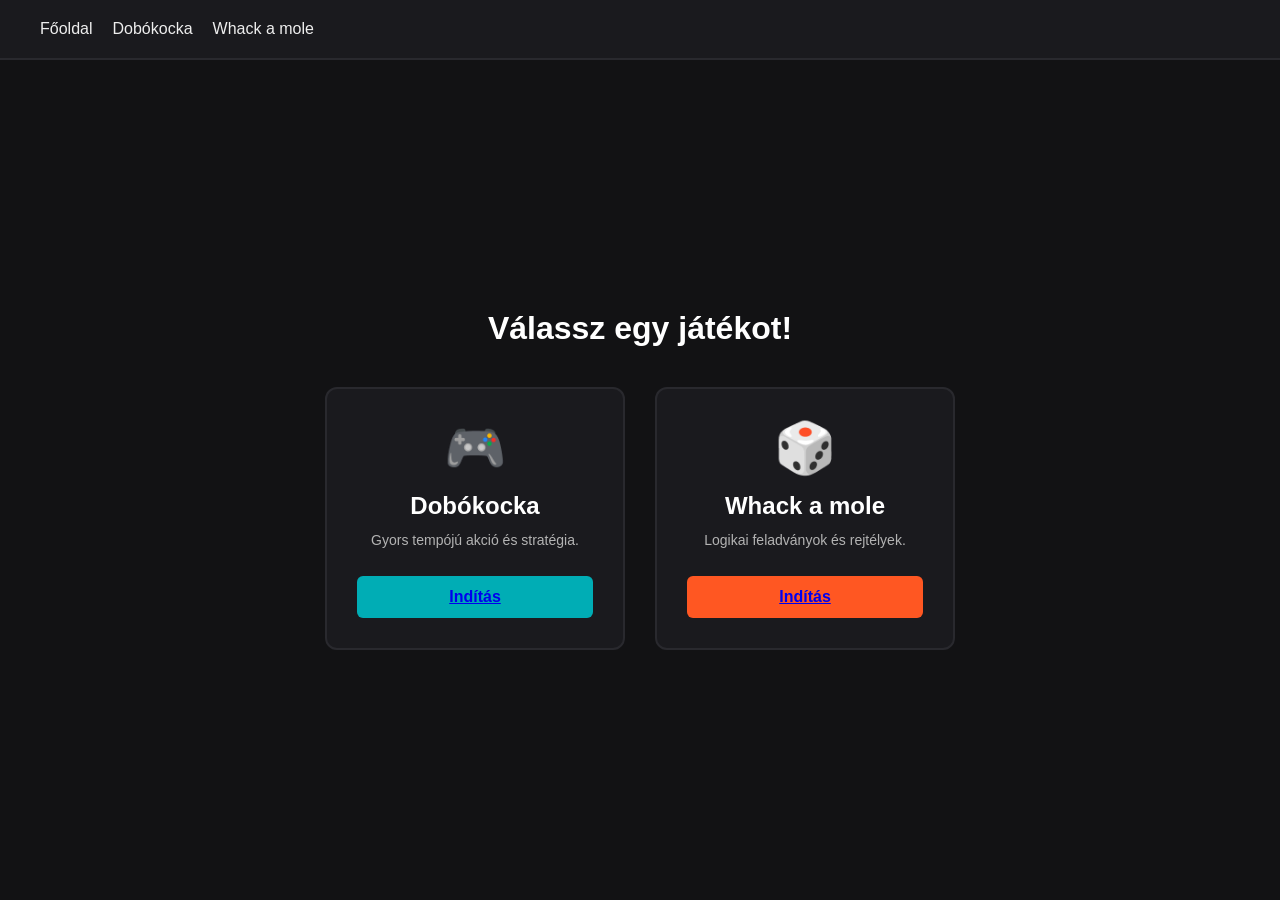
<file: index.html>
<!DOCTYPE html>
<html lang="hu">
<head>
    <meta charset="UTF-8">
    <meta name="viewport" content="width=device-width, initial-scale=1.0">
    <title>Játék Választó</title>
    <link rel="stylesheet" href="css/style.css">
</head>
<body>

    <!-- Navigációs sáv -->
    <nav class="navbar">
        <ul class="nav-links">
            <li><a href="index.html">Főoldal</a></li>
            <li><a href="Dobokocka.html">Dobókocka</a></li>
            <li><a href="Whack-a-Mole.html">Whack a mole</a></li>
        </ul>
    </nav>

    <!-- Fő tartalom / Választó felület -->
    <main class="container">
        <h1 class="title">Válassz egy játékot!</h1>
        
        <div class="card-container">
            <!-- 1. Játék Kártya -->
            <div class="game-card">
                <div class="game-icon">🎮</div>
                <h2>Dobókocka</h2>
                <p>Gyors tempójú akció és stratégia.</p>
                <button class="btn btn-a"><a href="Dobokocka.html">Indítás</a></button>
            </div>

            <!-- 2. Játék Kártya -->
            <div class="game-card">
                <div class="game-icon">🎲</div>
                <h2>Whack a mole</h2>
                <p>Logikai feladványok és rejtélyek.</p>
                <button class="btn btn-b"><a href="Whack-a-Mole.html">Indítás</a></button>
            </div>
        </div>
    </main>

</body>
</html>
</file>
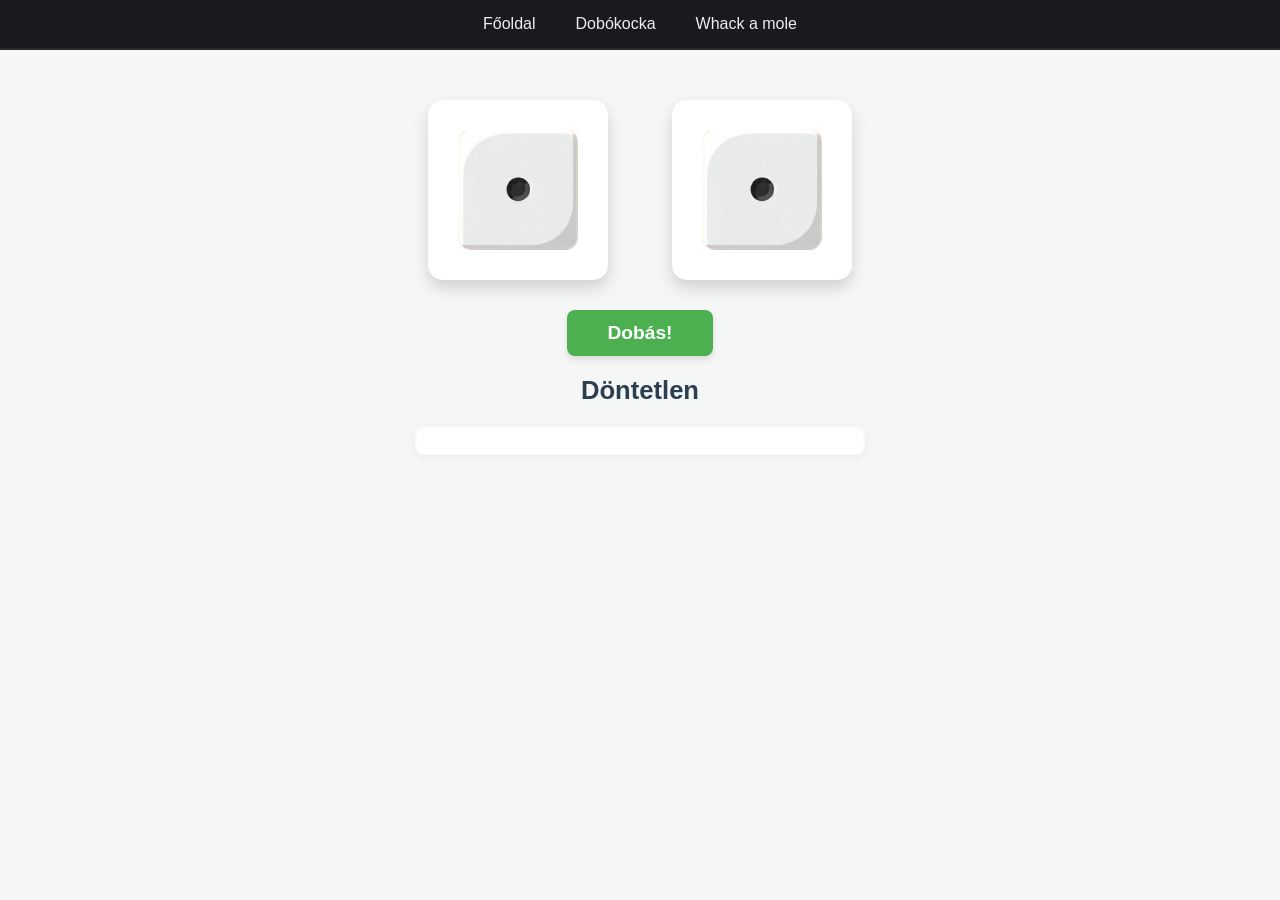
<file: Dobokocka.html>
<!DOCTYPE html>
<html lang="en">
<head>
    <meta charset="UTF-8">
    <meta name="viewport" content="width=device-width, initial-scale=1.0">
    <title>Kockadobás</title>
    <link rel="stylesheet" href="css/dobokockastyle.css">
</head>
<body>
    <nav class="navbar">
        <ul class="nav-links">
            <li><a href="index.html">Főoldal</a></li>
            <li><a href="Dobokocka.html">Dobókocka</a></li>
            <li><a href="Whack-a-Mole.html">Whack a mole</a></li>
        </ul>
    </nav>

    <div id="kockadiv">
        <img id="img1" src="img/dob1.png">
        <img id="img2" src="img/dob1.png">
    </div>
    <button id="dobasGomb">Dobás!</button>
    <p id="nyertes">Döntetlen</p>
    <div id="tortenetdiv">

    </div>

    <script src="js/dobokocka.js"></script>
</body>
</html>
</file>
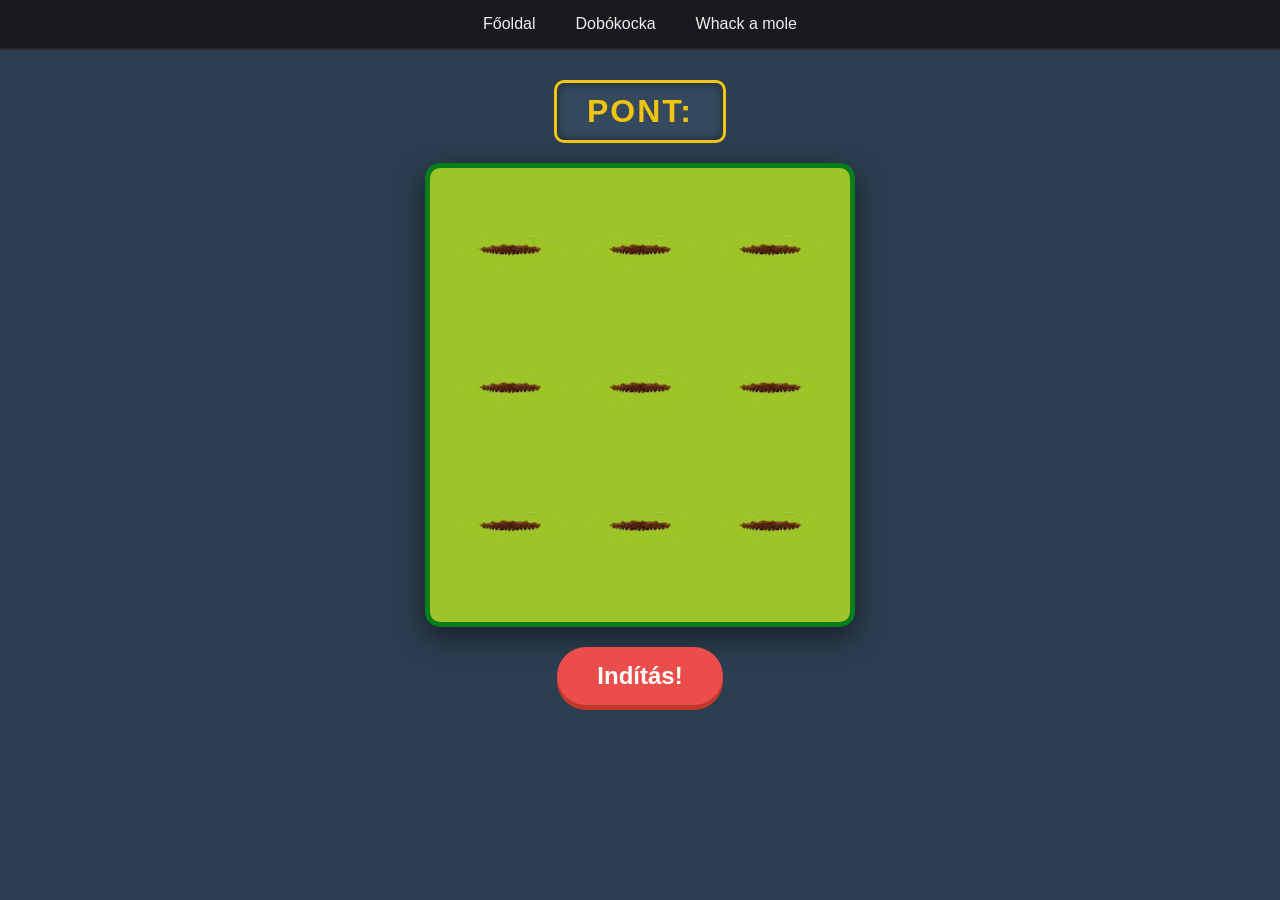
<file: Whack-a-Mole.html>
<!DOCTYPE html>
<html lang="en">
<head>
    <meta charset="UTF-8">
    <meta name="viewport" content="width=device-width, initial-scale=1.0">
    <link rel="stylesheet" href="css/whackamole.css">
    <title>Document</title>
</head>
<body>
    <nav class="navbar">
        <ul class="nav-links">
            <li><a href="index.html">Főoldal</a></li>
            <li><a href="Dobokocka.html">Dobókocka</a></li>
            <li><a href="Whack-a-Mole.html">Whack a mole</a></li>
        </ul>
    </nav>

    <p id="score">Pont:</p>
    <div id="jatekter">
        <div>
            <button id="btn1"><img id="jt1" src="img/lyuk.png"></button>
            <button id="btn2"><img id="jt2" src="img/lyuk.png"></button>
            <button id="btn3"><img id="jt3" src="img/lyuk.png"></button>
        </div><br>
        <div>
            <button id="btn4"><img id="jt4" src="img/lyuk.png"></button>
            <button id="btn5"><img id="jt5" src="img/lyuk.png"></button>
            <button id="btn6"><img id="jt6" src="img/lyuk.png"></button>
        </div><br>
        <div>
            <button id="btn7"><img id="jt7" src="img/lyuk.png"></button>
            <button id="btn8"><img id="jt8" src="img/lyuk.png"></button>
            <button id="btn9"><img id="jt9" src="img/lyuk.png"></button>
        </div><br>
    </div>
    <button id="inditoGomb">Indítás!</button>

    <script src="js/whackamole.js"></script>
</body>
</html>
</file>
<file: css/style.css>
/* Alapbeállítások resetelése */
* {
    margin: 0;
    padding: 0;
    box-sizing: border-box;
    font-family: 'Segoe UI', Tahoma, Geneva, Verdana, sans-serif;
}

body {
    background-color: #121214;
    color: #ffffff;
    min-height: 100vh;
    display: flex;
    flex-direction: column;
}

/* Navigációs sáv stílusa */
.navbar {
    display: flex;
    justify-content: space-between;
    align-items: center;
    padding: 20px 40px;
    background-color: #1a1a1e;
    border-bottom: 2px solid #29292e;
}

.nav-logo {
    font-size: 24px;
    font-weight: bold;
    color: #00adb5;
    text-transform: uppercase;
    letter-spacing: 1px;
}

.nav-links {
    list-style: none;
    display: flex;
    gap: 20px;
}

.nav-links a {
    color: #eeeeee;
    text-decoration: none;
    font-size: 16px;
    transition: color 0.3s;
}

.nav-links a:hover {
    color: #00adb5;
}

/* Fő tartalom elrendezése */
.container {
    flex: 1;
    display: flex;
    flex-direction: column;
    justify-content: center;
    align-items: center;
    padding: 40px 20px;
}

.title {
    font-size: 32px;
    margin-bottom: 40px;
    text-align: center;
}

/* Kártyák tárolója (Reszponzív) */
.card-container {
    display: flex;
    gap: 30px;
    flex-wrap: wrap;
    justify-content: center;
    width: 100%;
    max-width: 800px;
}

/* Játék kártyák stílusa */
.game-card {
    background-color: #1a1a1e;
    border: 2px solid #29292e;
    border-radius: 12px;
    padding: 30px;
    width: 300px;
    text-align: center;
    transition: transform 0.3s, border-color 0.3s;
}

.game-card:hover {
    transform: translateY(-5px);
    border-color: #00adb5;
}

.game-icon {
    font-size: 50px;
    margin-bottom: 15px;
}

.game-card h2 {
    margin-bottom: 10px;
    font-size: 24px;
}

.game-card p {
    color: #b3b3b3;
    font-size: 14px;
    margin-bottom: 25px;
    line-height: 1.5;
}

/* Gombok közös stílusa */
.btn {
    width: 100%;
    padding: 12px;
    border: none;
    border-radius: 6px;
    font-size: 16px;
    font-weight: bold;
    cursor: pointer;
    transition: background-color 0.3s, transform 0.1s;
}

.btn:active {
    transform: scale(0.98);
}

/* Gombok egyedi színei */
.btn-a {
    background-color: #00adb5;
    color: #ffffff;
}

.btn-a:hover {
    background-color: #008c95;
}

.btn-b {
    background-color: #ff5722;
    color: #ffffff;
}

.btn-b:hover {
    background-color: #e64a19;
}
</file>
<file: css/dobokockastyle.css>
* {
    margin: 0;
    padding: 0;
    box-sizing: border-box;
}

body {
    font-family: 'Segoe UI', Tahoma, Geneva, Verdana, sans-serif;
    display: flex;
    flex-direction: column;
    align-items: center;
    background-color: #f4f7f6;
    color: #333;
    min-height: 100vh;
    padding-bottom: 40px;
}

/* Teljes szélességű, reszponzív navigációs sáv */
.navbar {
    width: 100%;
    display: flex;
    justify-content: center; /* Középre igazítja a menüt */
    align-items: center;
    padding: 15px 20px;
    background-color: #1a1a1e;
    border-bottom: 2px solid #29292e;
    margin-bottom: 30px;
}

.nav-links {
    list-style: none;
    display: flex;
    gap: 20px;
    flex-wrap: wrap; /* Mobil kijelzőn több sorba törik, ha nem fér el */
    justify-content: center;
}

.nav-links a {
    color: #eeeeee;
    text-decoration: none;
    font-size: 16px;
    font-weight: 500;
    transition: color 0.3s;
    padding: 5px 10px;
}

.nav-links a:hover {
    color: #00adb5;
}

/* Rugalmas, középre zárt kockatároló */
#kockadiv {
    display: flex;
    justify-content: center;
    align-items: center;
    gap: 5vw; /* Fix pixel helyett a képernyőszélesség 5%-a (rugalmas távolság) */
    margin: 20px auto;
    width: 90%;
    max-width: 600px;
}

/* Reszponzív kockaképek */
#kockadiv img {
    width: 40%; /* Kitölti a tároló rá eső részét */
    max-width: 180px; /* Nem lesz túl nagy monitoron */
    min-width: 80px;  /* Nem lesz túl kicsi mobilon */
    height: auto; /* Megtartja az arányokat */
    aspect-ratio: 1 / 1; /* Garantálja a négyzet alakot */
    
    border-radius: 15px;
    box-shadow: 0 8px 16px rgba(0,0,0,0.15);
    background-color: white;
    padding: 5%; /* Rugalmas belső keret */
    transition: transform 0.2s;
}

#kockadiv img:hover {
    transform: scale(1.05); /* Finom nagyítás egér föléhúzásakor */
}

/* Gomb stílusa */
#dobasGomb {
    padding: 12px 40px;
    font-size: 1.2rem;
    font-weight: bold;
    cursor: pointer;
    background-color: #4CAF50;
    color: white;
    border: none;
    border-radius: 8px;
    box-shadow: 0 4px 6px rgba(0,0,0,0.1);
    transition: background 0.3s, transform 0.1s;
    margin-top: 10px;
}

#dobasGomb:hover {
    background-color: #45a049;
}

#dobasGomb:active {
    transform: scale(0.98);
}

/* Szöveges visszajelzés */
#nyertes {
    font-weight: bold;
    font-size: 1.6rem;
    margin: 20px 0;
    color: #2c3e50;
    text-align: center;
}

/* Reszponzív előzménylista */
#tortenetdiv {
    width: 90%;
    max-width: 450px;
    max-height: 180px;
    overflow-y: auto;
    background: white;
    padding: 15px;
    border-radius: 8px;
    box-shadow: inset 0 2px 4px rgba(0,0,0,0.05), 0 2px 8px rgba(0,0,0,0.05);
}

#tortenetdiv p {
    font-size: 0.95rem;
    border-bottom: 1px solid #eee;
    padding: 8px 0;
    margin: 0;
    text-align: center;
}
</file>
<file: css/whackamole.css>
* {
    margin: 0;
    padding: 0;
    box-sizing: border-box;
}


body {
    background-color: #2c3e50; /* Sötét háttér, hogy kiemelkedjen a játéktér */
    display: flex;
    flex-direction: column;
    align-items: center;
    justify-content: flex-start; /* Fentre igazítja a teljes tartalmat */
    min-height: 100vh; /* Fix 100vh helyett rugalmas minimum magasság */
    margin: 0;
    font-family: Arial, sans-serif;
    padding-bottom: 40px; /* Hogy a legalsó gomb alatt is maradjon egy kis rés */
}

/* Teljes szélességű, reszponzív navigációs sáv */
.navbar {
    width: 100%;
    display: flex;
    justify-content: center; /* Középre igazítja a menüt */
    align-items: center;
    padding: 15px 20px;
    background-color: #1a1a1e;
    border-bottom: 2px solid #29292e;
    margin-bottom: 30px;
}

.nav-links {
    list-style: none;
    display: flex;
    gap: 20px;
    flex-wrap: wrap; /* Mobil kijelzőn több sorba törik, ha nem fér el */
    justify-content: center;
}

.nav-links a {
    color: #eeeeee;
    text-decoration: none;
    font-size: 16px;
    font-weight: 500;
    transition: color 0.3s;
    padding: 5px 10px;
}

.nav-links a:hover {
    color: #00adb5;
}
#jatekter {
    background-color: #9dc428; /* Világoskék fű/égbolt jellegű háttér */
    padding: 20px;
    border-radius: 15px;
    box-shadow: 0 10px 30px rgba(0,0,0,0.5);
    border: 5px solid #077d1c;
    margin-bottom: 20px;
}

/* A div-ek sorai */
#jatekter div {
    display: flex;
    gap: 10px; /* Távolság a lyukak között */
    margin-bottom: 0; /* A HTML-ben lévő <br> miatt nem kell plusz margó */
}

/* A gombok formázása (ezek rejtik a képet) */
button[id^="btn"] {
    width: 120px;
    height: 120px;
    padding: 0;
    border: none;
    background: none;
    cursor: pointer;
    overflow: hidden;
    transition: transform 0.1s;
}

button[id^="btn"]:active {
    transform: scale(0.95); /* Kattintáskor kicsit összemegy */
}

/* A képek formázása */
img {
    width: 100%;
    height: 100%;
    object-fit: contain;
    display: block;
}

/* Az indító gomb stílusa */
#inditoGomb {
    padding: 15px 40px;
    font-size: 24px;
    font-weight: bold;
    color: white;
    background-color: #eb4d4b;
    border: none;
    border-radius: 50px;
    cursor: pointer;
    box-shadow: 0 5px #c0392b;
    transition: all 0.2s;
}

#inditoGomb:hover {
    background-color: #ff5252;
}

#inditoGomb:active {
    box-shadow: 0 2px #c0392b;
    transform: translateY(3px);
}

#score {
    background-color: #34495e;
    color: #f1c40f; /* Arany szín */
    font-size: 32px;
    font-weight: bold;
    padding: 10px 30px;
    border-radius: 10px;
    border: 3px solid #f1c40f;
    margin-bottom: 20px;
    min-width: 150px;
    text-align: center;
    box-shadow: inset 0 0 10px rgba(0,0,0,0.5);
    text-transform: uppercase;
    letter-spacing: 2px;
}
</file>
